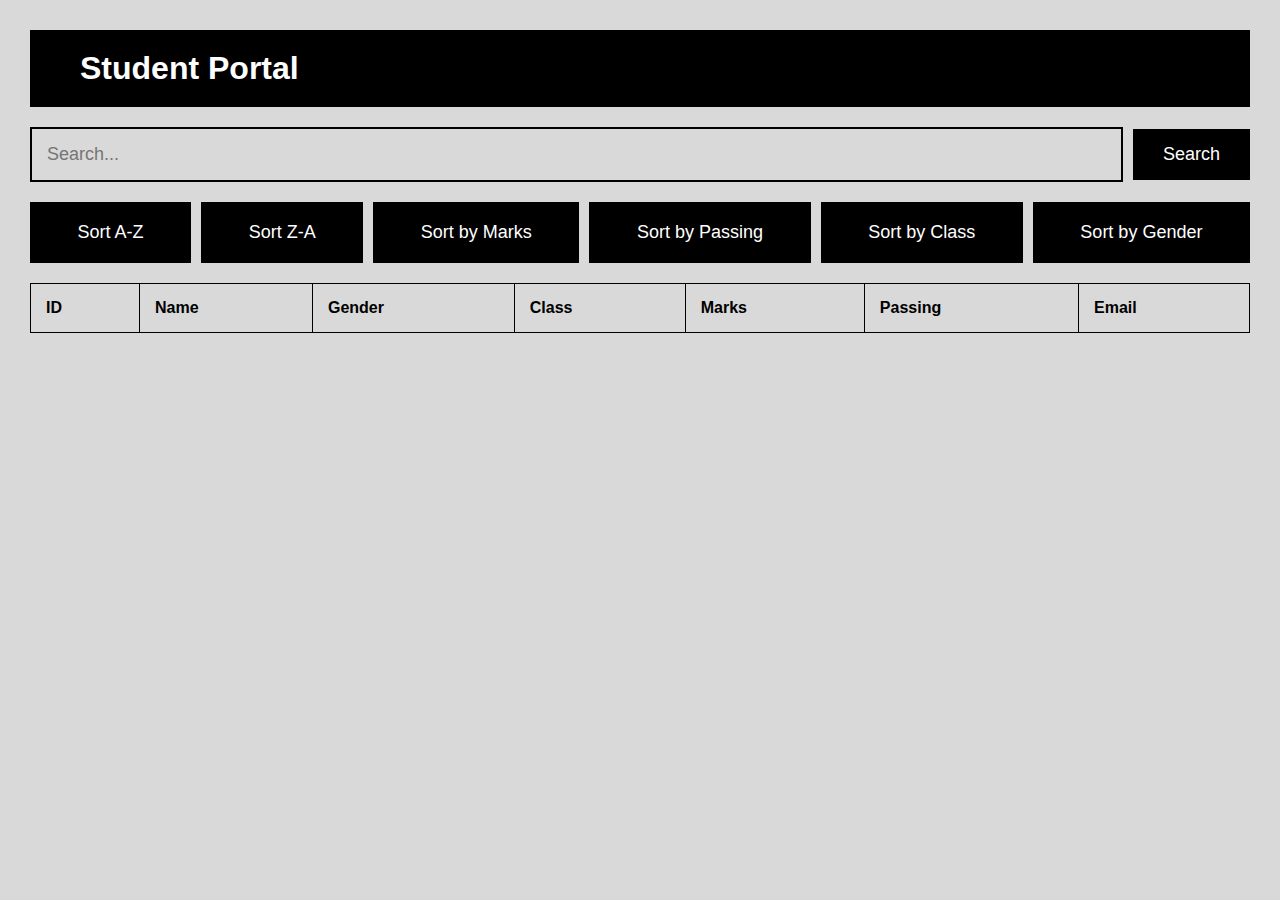
<file: f2CONTEST/index.html>
<!DOCTYPE html>
<html lang="en">
<head>
    <meta charset="UTF-8">
    <meta name="viewport" content="width=device-width, initial-scale=1.0">
    <link rel="stylesheet" href="style.css">
    <title>Student Portal</title>
</head>
<body>
    <header>
        <h1 id="header-text">Student Portal</h1>
    </header>
    <main>
        <div class="search-container">
            <input type="text" id="search" placeholder="Search..." class="search-bar">
            <button id="search-button" class="search-button">Search</button>
        </div>
        <div class="button-container">
            <button id="sort-az" class="rectangular-button">Sort A-Z</button>
            <button id="sort-za" class="rectangular-button">Sort Z-A</button>
            <button id="sort-marks" class="rectangular-button">Sort by Marks</button>
            <button id="sort-passing" class="rectangular-button">Sort by Passing</button>
            <button id="sort-class" class="rectangular-button">Sort by Class</button>
            <button id="sort-gender" class="rectangular-button">Sort by Gender</button>
        </div>
        <table>
            <thead>
                <tr>
                    <th>ID</th>
                    <th>Name</th>
                    <th>Gender</th>
                    <th>Class</th>
                    <th>Marks</th>
                    <th>Passing</th>
                    <th>Email</th>
                </tr>
            </thead>
            <tbody id="student-data">
                <!-- Data rows will be added dynamically using JavaScript -->
            </tbody>
        </table>
    </main>
    <script src="script.js"></script>
</body>
</html>
</file>
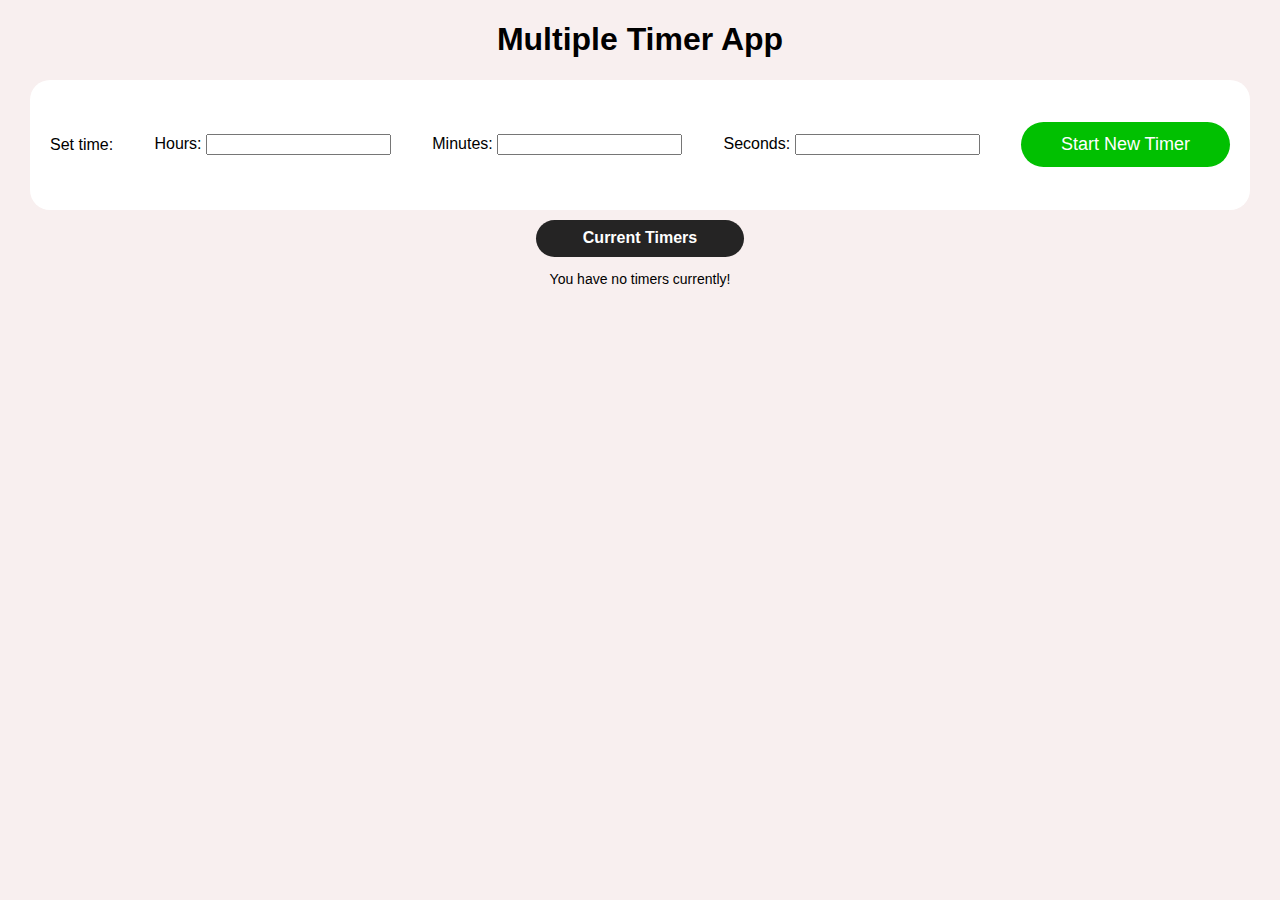
<file: stopwatchproject/index.html>
<!DOCTYPE html>
<html lang="en">
<head>
    <meta charset="UTF-8">
    <meta name="viewport" content="width=device-width, initial-scale=1.0">
    <title>Multiple Timer App</title>
    <link rel="stylesheet" href="style.css">
</head>
<body>
    <h1>Multiple Timer App</h1>
    <div id="container">
        <p id="para">Set time:</p>
        <label for="hours">Hours:
        <input type="number" id="hours" min="0"></label>
        <label for="minutes">Minutes:
        <input type="number" id="minutes" min="0"></label>
        <label for="seconds">Seconds:
        <input type="number" id="seconds" min="0"></label>
        <button id="startTimer">Start New Timer</button>
    </div>
    <h2 id="heading">Current Timers</h2>
    <div id="activeTimers"></div>
    <script src="script.js"></script>
</body>
</html>
</file>
<file: stopwatchproject/style.css>
body {
    font-family: Arial, sans-serif;
    text-align: center;
    margin: 20px;
    background-color: #f8efef;
}

#container{
    height: 10vh;
    width : auto ;
    background-color: #fff;
    display: flex;
    justify-content: space-between;
    align-items: center;
    margin: 10px;
    padding: 20px;
    border-radius: 20px;

}

#startTimer{
    background: rgb(1, 192, 1) ;
    border: none;
    color: #fff !important;
    font-size: 18px!important;
    padding: 5px  40px!important;
    border-radius: 100px;
    cursor: pointer;
    height: 5vh;
}

#startTimer:hover{
    background:#079309;
}

#para{
    display: flex;
    justify-content: space-between;
    float: left;
}

#heading{
    font-weight: bold;
    font-size: 16px;
    background-color: rgb(37, 36, 36);
    color: white;
    height: 3vh;
    width: 10vw;
    margin: auto;
    padding: 5px  40px!important;
    border-radius: 100px;
    display: flex;
    justify-content:center;
    align-items: center;
}

.timer-container {
    display: flex;
    flex-direction: column;
    align-items: center;
    margin: 10px;
    padding: 10px;
    border: 1px solid #ccc;
    border-radius: 5px;
    background-color: #fff;
}

.timer {
    font-size: 24px;
}

.timer-ended {
    color: red;
}

.time-left {
    font-size: 18px;
    margin-right: 10px;
}

.timer-controls {
    display: flex;
    justify-content: center;
}

.control-button {
    margin: 5px;
    padding: 5px 10px;
    cursor: pointer;
    border: none;
    border-radius: 5px;
}

.stop-button {
    background-color: red;
    color: white;
}

.stop-button:hover {
    background-color: rgb(205, 1, 1);
}

.delete-button {
    background-color: red;
    color: white;
}

.delete-button:hover {
    background-color: rgb(205, 1, 1);
}

#heading {
    display: grid;
    grid-template-columns: repeat(auto-fill, minmax(200px, 1fr));
    grid-gap: 10px;
    margin: 20px;
    margin: auto;
}
</file>
<file: f2CONTEST/style.css>
/* Reset some default styles */
* {
    margin: 0;
    padding: 0;
    box-sizing: border-box;
}

/* General styles */
body {
    font-family: Arial, sans-serif;
    background-color: rgba(217, 217, 217, 1);
    margin: 30px;
}

header {
    background-color: rgba(0, 0, 0, 1);
    color: #fff;
    text-align: left;
    padding: 20px;
    margin-bottom: 20px;
}

#header-text {
    margin-left: 30px;
}

main {
    display: flex;
    flex-direction: column;
    align-items: center;
}

.search-container {
    width: 100%;
    display: flex;
    align-items: center;
    margin-bottom: 20px;
}

.search-bar {
    flex-grow: 1;
    padding: 15px;
    font-size: 18px;
    border: 2px solid rgba(0, 0, 0, 1);
    /* border-radius: 5px; */
    margin-right: 10px;
    background-color: rgba(217, 217, 217, 1); /* Background color for the search bar */
}

.search-button {
    padding: 15px 30px;
    font-size: 18px;
    background-color: rgba(0, 0, 0, 1);
    color: #fff;
    border: none;
    border-radius: 0;
    cursor: pointer;
}

.button-container {
    width: 100%;
    display: flex;
    gap: 10px;
    justify-content: space-between;
    align-items: center;
    margin-bottom: 20px;
}

.rectangular-button {
    flex-grow: 1;
    padding: 20px 0;
    font-size: 18px;
    background-color: rgba(0, 0, 0, 1);
    color: #fff;
    border: none;
    border-radius: 0;
    cursor: pointer;
}

table {
    width: 100%;
    border-collapse: collapse;
    border: 1px solid rgba(0, 0, 0, 1);
    margin-bottom: 20px;
}

th {
    background-color: rgba(217, 217, 217, 1); /* Background color for table header */
    color: #000; /* Text color for table header */
}

th, td {
    padding: 15px;
    text-align: left;
    border-bottom: 1px solid rgba(0, 0, 0, 1);
    border-right: 1px solid rgba(0, 0, 0, 1);
}
</file>
